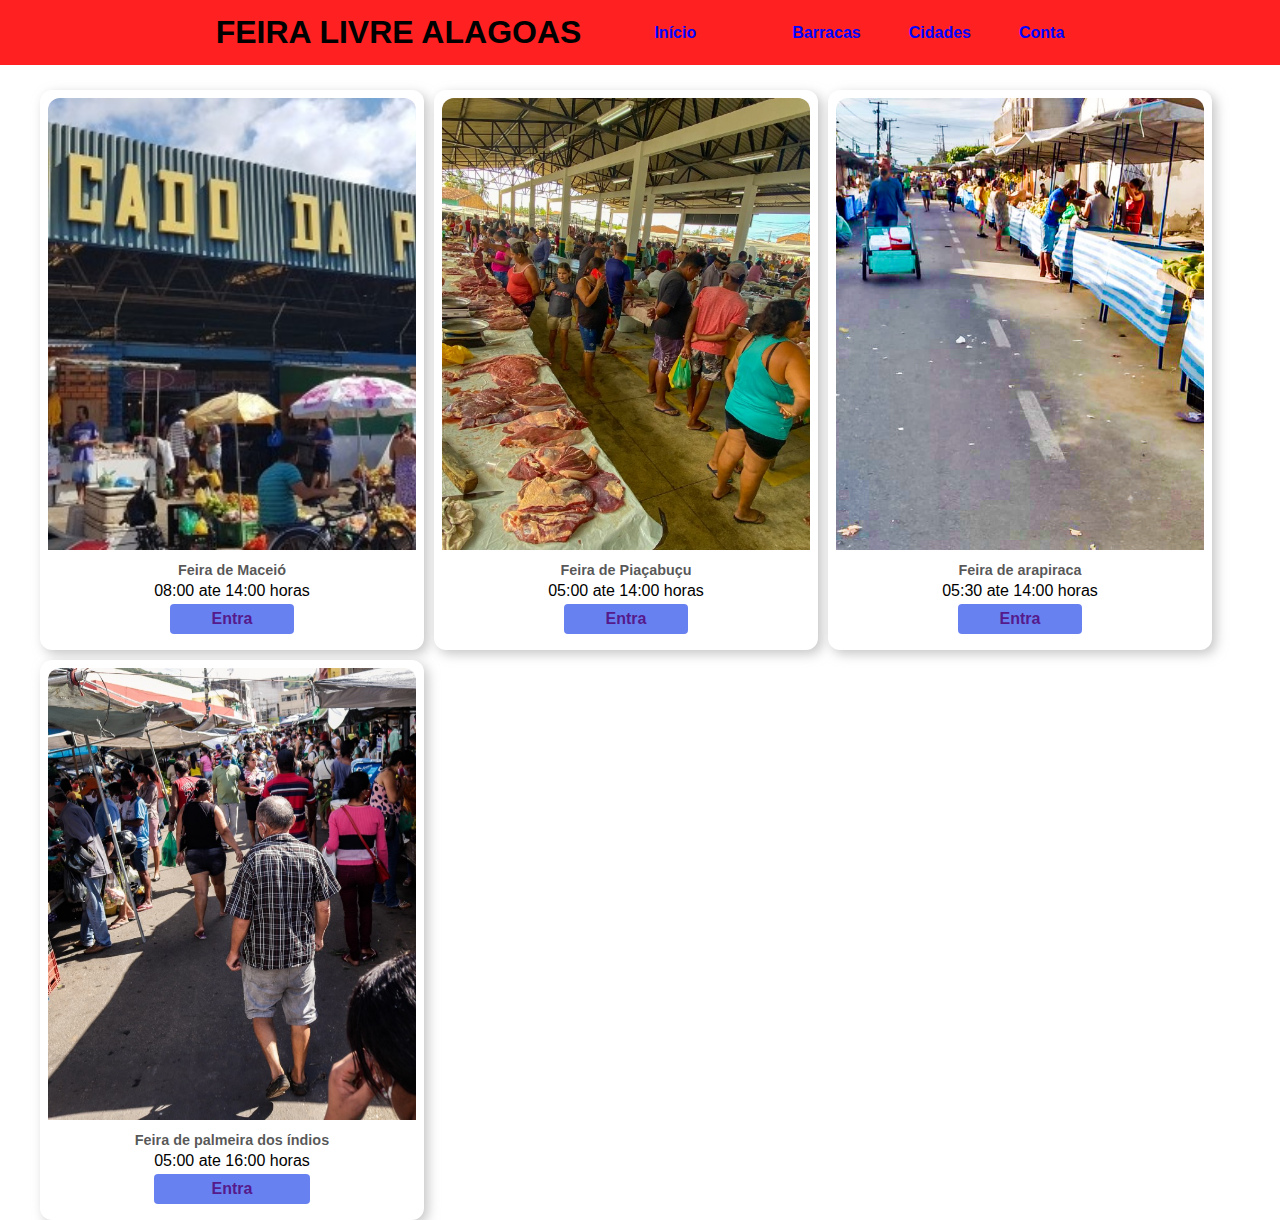
<file: index.html>
<!DOCTYPE html>
<html lang="pt-br">
<head>
    <meta charset="UTF-8">
    <meta http-equiv="X-UA-Compatible" content="IE=edge">
    <meta name="viewport" content="width=device-width, initial-scale=1.0">
    <link rel="stylesheet" href="styles.css">
    <title>FEIRA LIVRE ALAGOAS</title>
</head>
<body>
    <header>
        <div class="logo">
            <h1>FEIRA LIVRE ALAGOAS</h1>
        </div>
        <ul class="cabeçalho-link">
            <li><a href="">Início</li>
            <li><a href="">Barracas</a></li>
            <li><a href="">Cidades</a></li>
            <li><a href="conta.html">Conta</a></li>
        </ul>
    </header>
    <div class="container mt-4">
        <div class="row">
          <div class="card">
            <div class="Imagem 1">
              <img src= imagens\27c720a0bb9d_julianamichaello_feiras01.jpg alt="Imagem 1">
              <div>
                <h2>Feira de Maceió</h2>
                <span>08:00 ate 14:00 horas</span>
                <button> <a href="">Entra</button></a>
      
              </div>
            </div>
          </div>
          <div class="card">
            <div class="Imagem 2">
              <img src="imagens\WhatsApp-Image-2022-07-20-at-08.52.37-1.jpeg" alt="Imagem 2">
              <div>
                <h2>Feira de Piaçabuçu</h2>
                <span>05:00 ate 14:00 horas</span>
                <button> <a href="">Entra</button></a>
              </div>
            </div>
          </div>
          <div class="card">
            <div class="Imagem 3">
              <img src="imagens\B8AE818EB5DC448993FECE4D06524664.jpeg" alt="Imagem 3">
              <div>
                <h2>Feira de arapiraca</h2>
                <span>05:30 ate 14:00 horas</span>
                <button> <a href="">Entra</button></a>
              </div>
            </div>
          </div>
          <div class="card">
            <div class="Imagem 4">
              <img src="imagens\IMG-20200622-WA0004.jpg" alt="Imagem 4">
              <div>
                <h2>Feira de palmeira dos índios</h2>
                <span>05:00 ate 16:00 horas</span>
                <button> <a href="">Entra</button></a>
              </div>
</file>
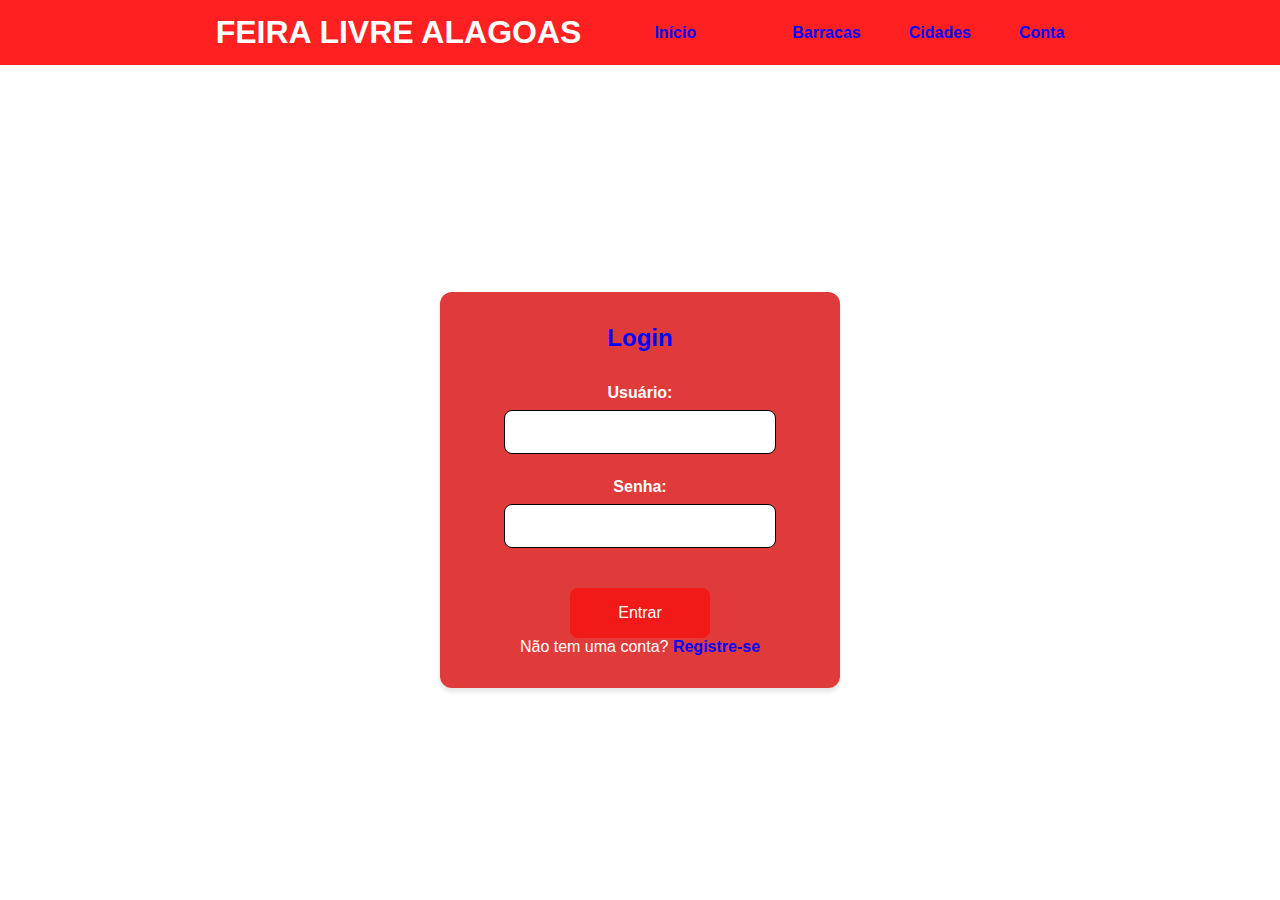
<file: conta.html>
<!DOCTYPE html>
<html lang="pt-br">
<head>
    <meta charset="UTF-8">
    <meta http-equiv="X-UA-Compatible" content="IE=edge">
    <meta name="viewport" content="width=device-width, initial-scale=1.0">
    <link rel="stylesheet" href="conta.css">
    <title>FEIRA LIVRE ALAGOAS</title>
</head>
<body>
    <header>
        <div class="logo">
            <h1>FEIRA LIVRE ALAGOAS</h1>
        </div>
        <ul class="cabeçalho-link">
            <li><a href="index.html">Início</li>
            <li><a href="">Barracas</a></li>
            <li><a href="">Cidades</a></li>
            <li><a href="conta.html">Conta</a></li>
        </ul>
    </header>

    <!-- Login Section -->
    <section class="login-section">
        <div class="login-container">
            <h2>Login</h2>
            <form action="login_action.html" method="post">
                <div class="input-group">
                    <label for="username">Usuário:</label>
                    <input type="text" id="username" name="username" required>
                </div>
                <div class="input-group">
                    <label for="password">Senha:</label>
                    <input type="password" id="password" name="password" required>
                </div>
                <button type="submit">Entrar</button>
                <p>Não tem uma conta? <a href="crianovaconta.html">Registre-se</a></p>
            </form>
        </div>
    </section>
</file>
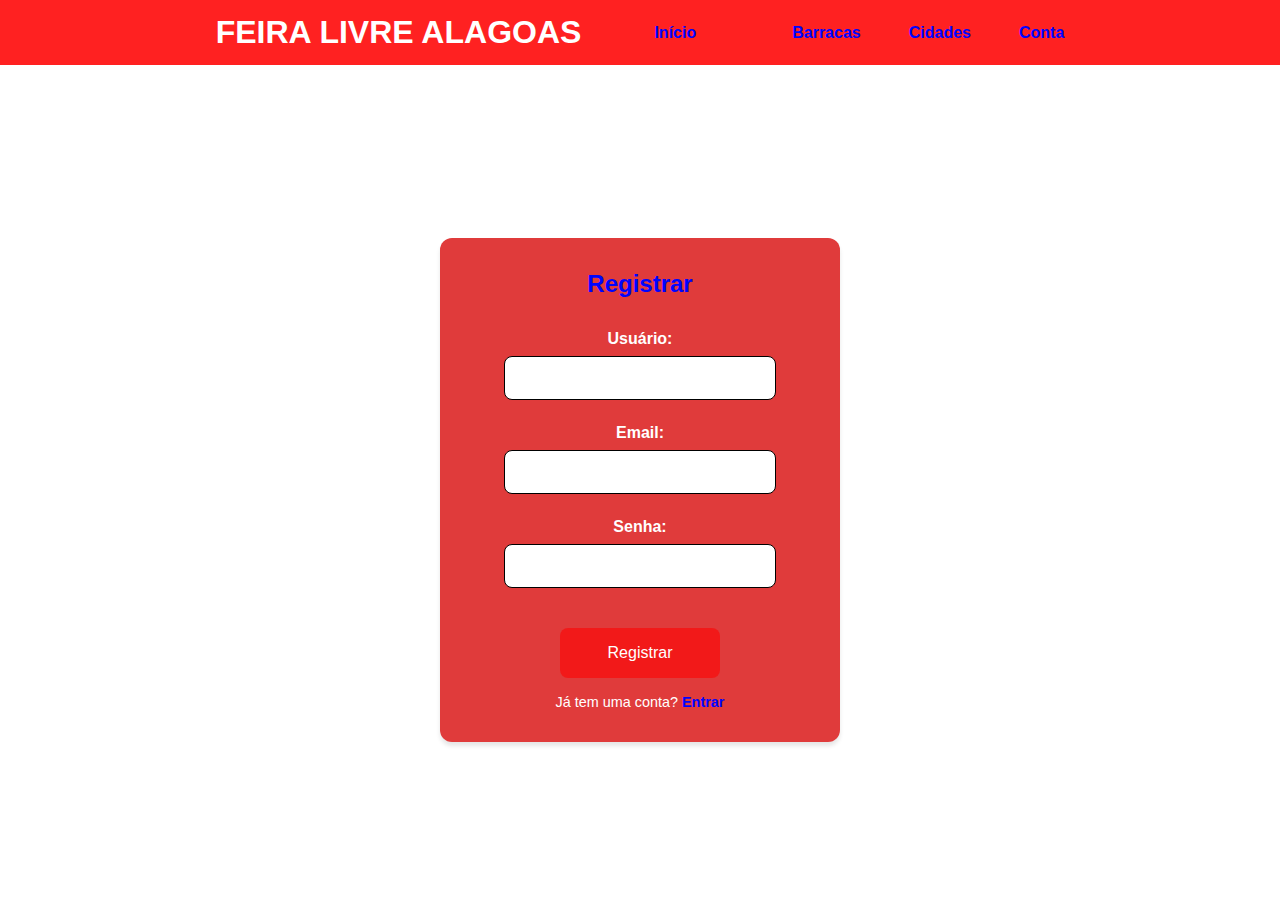
<file: crianovaconta.html>
<!DOCTYPE html>
<html lang="pt-br">
<head>
    <meta charset="UTF-8">
    <meta http-equiv="X-UA-Compatible" content="IE=edge">
    <meta name="viewport" content="width=device-width, initial-scale=1.0">
    <link rel="stylesheet" href="crianovaconta.css">
    <title>FEIRA LIVRE ALAGOAS</title>
</head>
<body>
    <header>
        <div class="logo">
            <h1>FEIRA LIVRE ALAGOAS</h1>
        </div>
        <ul class="cabeçalho-link">
            <li><a href="index.html">Início</li>
            <li><a href="">Barracas</a></li>
            <li><a href="">Cidades</a></li>
            <li><a href="conta.html">Conta</a></li>
        </ul>
    </header>
    <!-- Register Section -->
    <section class="register-section" id="register-section">
        <div class="register-container">
            <h2>Registrar</h2>
            <form action="register_action.html" method="post">
                <div class="input-group">
                    <label for="new-username">Usuário:</label>
                    <input type="text" id="new-username" name="new-username" required>
                </div>
                <div class="input-group">
                    <label for="new-email">Email:</label>
                    <input type="email" id="new-email" name="new-email" required>
                </div>
                <div class="input-group">
                    <label for="new-password">Senha:</label>
                    <input type="password" id="new-password" name="new-password" required>
                </div>
                <button type="">Registrar</button>
                <p>Já tem uma conta? <a href="Conta.html">Entrar</a></p>
            </form>
        </div>
    </section>
</file>
<file: styles.css>
*{
    margin: 0;
    padding: 0;
    box-sizing: border-box;
    font-family: 'Open Sans', sans-serif;
    text-decoration: none;
    list-style: none;
}


.background{
    
    background-repeat: no-repeat;
    background-size: cover;
    background-position: center top;
    width: 100%;
    max-width: 100%;
    height: 100vh;
}
.row {
    display: flex;
    flex-direction: row;
    flex-wrap: wrap;
}

.container {
    max-width: 1200px;
    margin: 0 auto;
}

.mt-4 {
    margin-top: 400px;
}

header{
    display: flex;
    justify-content: space-around;
    padding-top: 1rem;
    align-items: center;
    text-align: center;
    width: 100%;
    top: 0;
    right: 0;
    z-index: 1000;
    position: fixed;
    background: transparent;
    transition: all .35s ease;
    background-color:#ff2121;
    padding: 14px 14%;
}
.cabeçalho-link{
    display: flex;
    gap: 3rem;
}


.cabeçalho-link a{
    color: #0004ff;
    font-weight: 700;
    transition: 0.3s;
}
.cabeçalho-link a:hover{
    color: #ffffff;
}

/* a parte da imagem */

body {
    display: flex;
    justify-content: center;
    align-items: center;
    height: 100vh;
    font-family: "Arial";
    gap: 16px;
   
  }
  
  .card {
    margin-top: 10px;
    background-color: #fff;
    width: 32%; /* Ajuste a largura conforme necessário */
    height: 560px;
    border-radius: 12px;
    box-shadow: 4px 4px 12px #aaaa;
    display: flex; /* Usar flexbox para alinhar itens */
    margin-right: 10px;
  }
  
  .image-container {
    flex: 1; /* Distribui igualmente o espaço entre as imagens */
    display: flex; /* Para alinhar itens verticalmente */
    justify-content: center; /* Centraliza horizontalmente */
    align-items: center; /* Centraliza verticalmente */
    overflow: hidden; /* Evita que as imagens ultrapassem seus contêineres */
  }
  
  
  .card img {
    width: 100%; /* Redimensiona a largura para preencher o contêiner pai */
    height: 100%; /* Define a altura como metade do contêiner pai */
    object-fit: cover; /* Garante que a imagem cubra todo o espaço alocado */
    border-top-left-radius: 12px; /* Borda arredondada */
    border-top-right-radius: 12px; /* Borda arredondada */
  }
  
  
  .card div {
    flex: 1; /* Ocupa todo o espaço restante */
    display: flex;
    flex-direction: column;
    justify-content: center;
    align-items: center;
    gap: 4px;
    padding: 8px; /* Espaçamento interno */
  }
  
  .card h1 {
    font-size: 1.2rem;
  }
  
  .card h2 {
    font-size: 0.9rem;
    color: #000000aa;
  }
  .card button {
    background-color: #6881f1;
    height: 30px;
    border: none;
    padding: 4px;
    width: 80%;
    color: #fff;
    font-size: 1rem;
    font-weight: bold;
    border-radius: 4px;
  }
</file>
<file: conta.css>
*{
    margin: 0;
    padding: 0;
    box-sizing: border-box;
    font-family: 'Open Sans', sans-serif;
    text-decoration: none;
    list-style: none;
}
body {
    font-family: Arial, sans-serif;
    color: #ffffff;
    display: flex;
    flex-direction: column;
    min-height: 100vh;
}

.background{
    
    background-repeat: no-repeat;
    background-size: cover;
    background-position: center top;
    width: 100%;
    max-width: 100%;
    height: 100vh;
}
.row {
    display: flex;
    flex-direction: row;
    flex-wrap: wrap;
}

.container {
    max-width: 1200px;
    margin: 0 auto;
}

.mt-4 {
    margin-top: 400px;
}

header{
    display: flex;
    justify-content: space-around;
    padding-top: 1rem;
    align-items: center;
    text-align: center;
    width: 100%;
    top: 0;
    right: 0;
    z-index: 1000;
    position: fixed;
    background: transparent;
    transition: all .35s ease;
    background-color:#ff2121;
    padding: 14px 14%;
}
.cabeçalho-link{
    display: flex;
    gap: 3rem;
}


.cabeçalho-link a{
    color: #0004ff;
    font-weight: 700;
    transition: 0.3s;
}
.cabeçalho-link a:hover{
    color: #ffffff;
}

.login-section {
    flex: 1;
    display: flex;
    justify-content: center;
    align-items: center;
    margin-top: 5rem;
}

      
.login-container {
    background: #e03b3b;
    padding: 2rem 4rem;
    border-radius: 12px;
    box-shadow: 0 4px 4px rgba(0, 0, 0, 0.1);
    max-width: 400px;
    width: 100%;
    text-align: center;
}

.login-container h2 {
    margin-bottom: 2rem;
    color: #0004ff;
}

.input-group {
    margin-bottom: 1.5rem;
}

.input-group label {
    display: block;
    margin-bottom: 0.5rem;
    font-weight: bold;
}

.input-group input {
    width: 100%;
    padding: 0.75rem;
    border: 1px solid #000000;
    border-radius: 8px;
    font-size: 1rem;
    transition: all 0.3s ease;
}


button {
    background-color: #ff000091;
    padding: 1rem 3rem;
    border: none;
    border-radius: 8px;
    color: #fff;
    font-size: 1rem;
    cursor: pointer;
    transition: 0.3s;
    margin-top: 1rem;
}


p a {
    color: #0004ff;
    text-decoration: none;
    font-weight: bold;
}

p a:hover {
    text-decoration: underline;
}

#Contato {
    display: flex;
    gap: 3rem;
    justify-content: space-around;
    background-color: #ff000091;
    padding: 5rem;
    margin-top: 5rem;
    display: grid;
    grid-template-columns: repeat(auto-fit, minmax(200px, 1fr));
}

.meio-contato h3 {
    color: #000000;
    font-size: 23px;
    margin-bottom: 1.6rem;
}


.meio-contato ul {
    padding: 0;
}

.meio-contato li {
    margin-bottom: 10px;
}
</file>
<file: crianovaconta.css>
* {
    margin: 0;
    padding: 0;
    box-sizing: border-box;
    font-family: 'Open Sans', sans-serif;
    text-decoration: none;
    list-style: none;
}

body {
    font-family: Arial, sans-serif;
    color: #ffffff;
    display: flex;
    flex-direction: column;
    min-height: 100vh;
}

header {
    display: flex;
    justify-content: space-around;
    padding-top: 1rem;
    align-items: center;
    text-align: center;
    width: 100%;
    top: 0;
    right: 0;
    z-index: 1000;
    position: fixed;
    background: transparent;
    transition: all .35s ease;
    background-color: #ff2121;
    padding: 14px 14%;
}

.cabeçalho-link {
    display: flex;
    gap: 3rem;
}

.cabeçalho-link a {
    color: #0004ff;
    font-weight: 700;
    transition: 0.3s;
}

.cabeçalho-link a:hover {
    color: #ffffff;
}

.login-section, .register-section {
    flex: 1;
    display: flex;
    justify-content: center;
    align-items: center;
    margin-top: 5rem;
}

.login-container, .register-container {
    background: #e03b3b;
    padding: 2rem 4rem;
    border-radius: 12px;
    box-shadow: 0 4px 4px rgba(0, 0, 0, 0.1);
    max-width: 400px;
    width: 100%;
    text-align: center;
}

.login-container h2, .register-container h2 {
    margin-bottom: 2rem;
    color: #0004ff;
}

.input-group {
    margin-bottom: 1.5rem;
}

.input-group label {
    display: block;
    margin-bottom: 0.5rem;
    font-weight: bold;
}

.input-group input {
    width: 100%;
    padding: 0.75rem;
    border: 1px solid #000000;
    border-radius: 8px;
    font-size: 1rem;
    transition: all 0.3s ease;
}


button {
    background-color: #ff000091;
    padding: 1rem 3rem;
    border: none;
    border-radius: 8px;
    color: #fff;
    font-size: 1rem;
    cursor: pointer;
    transition: 0.3s;
    margin-top: 1rem;
}



p {
    margin-top: 1rem;
    font-size: 0.9rem;
}

p a {
    color: #0004ff;
    text-decoration: none;
    font-weight: bold;
}

p a:hover {
    text-decoration: underline;
}

#Contato {
    display: flex;
    gap: 3rem;
    justify-content: space-around;
    background-color: #ff6721;
    padding: 5rem;
    margin-top: 5rem;
    display: grid;
    grid-template-columns: repeat(auto-fit, minmax(200px, 1fr));
}

.meio-contato h3 {
    color: #fff;
    font-size: 23
}
.meio-contato h5 {
    font-size: 15px;
    font-weight: 600;
    color: #ff6721;
}

.meio-contato ul {
    padding: 0;
}

.meio-contato li {
    margin-bottom: 10px;
}

.meio-contato li a {
    display: block;
    color: #000000;
    font-weight: 600;
    transition: all .3s ease;
}

.meio-contato li a:hover {
    color: #ffffff;
}

.last-text {
    text-align: center;
    background-color: #ff6721;
    color: #000000;
    padding: 1rem 0;
    margin-top: auto;
}
</file>
